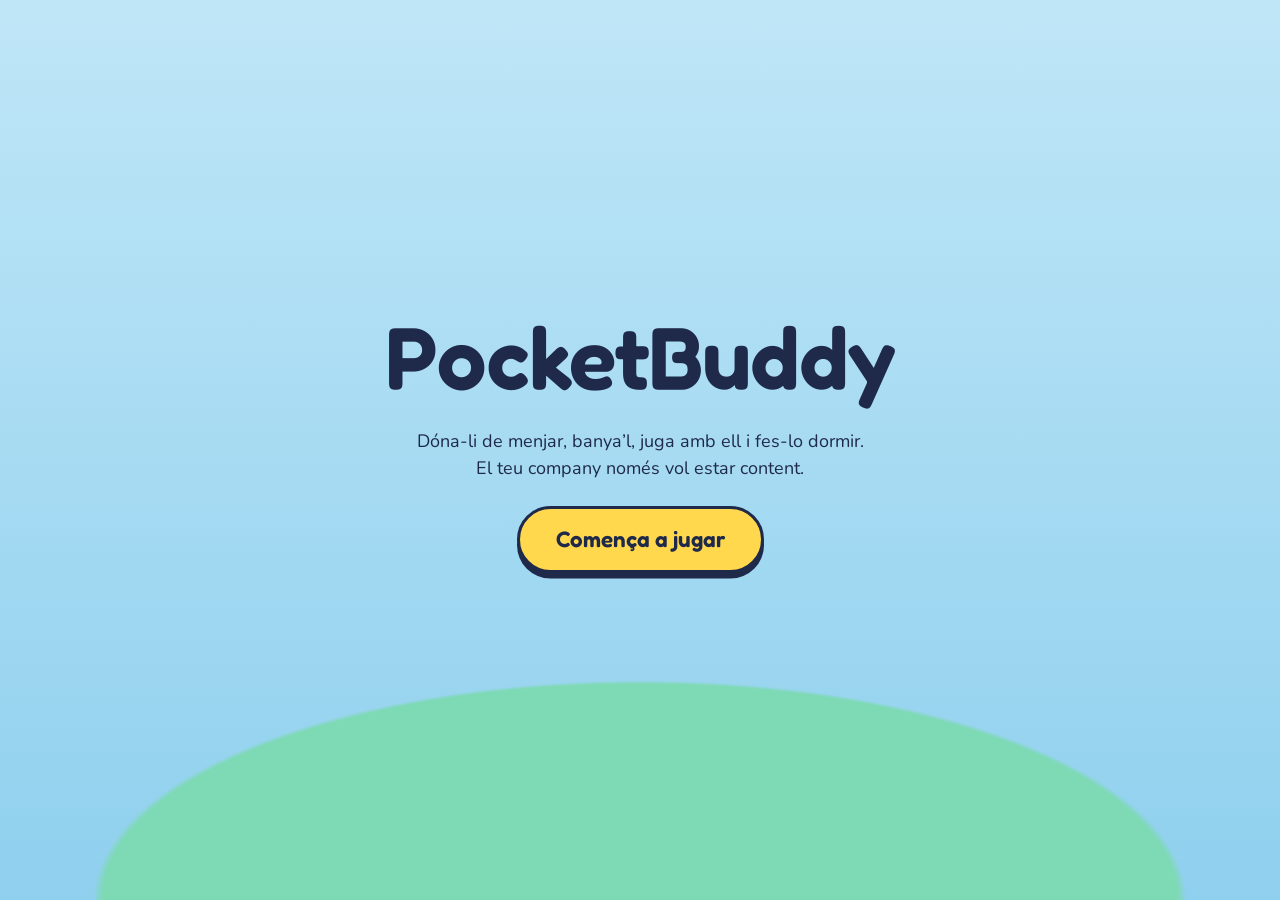
<file: index.html>
<!DOCTYPE html>
<html lang="ca">
<head>
  <meta charset="UTF-8">
  <meta name="viewport" content="width=device-width, initial-scale=1">
  <title>PocketBuddy</title>
  <link rel="preconnect" href="https://fonts.googleapis.com">
  <link rel="preconnect" href="https://fonts.gstatic.com" crossorigin>
  <link href="https://fonts.googleapis.com/css2?family=Fredoka:wght@500;600&family=Nunito:wght@400;700;800&display=swap" rel="stylesheet">
  <link rel="stylesheet" href="./CSS/style.css">
</head>
<body>
  <main class="pantalla">


    <h1>PocketBuddy</h1>
    <p class="lema">Dóna-li de menjar, banya’l, juga amb ell i fes-lo dormir. El teu company només vol estar content.</p>

    <a class="boto" href="./HTML/Login.html">Comença a jugar</a>
  </main>
</body>
</html>
</file>
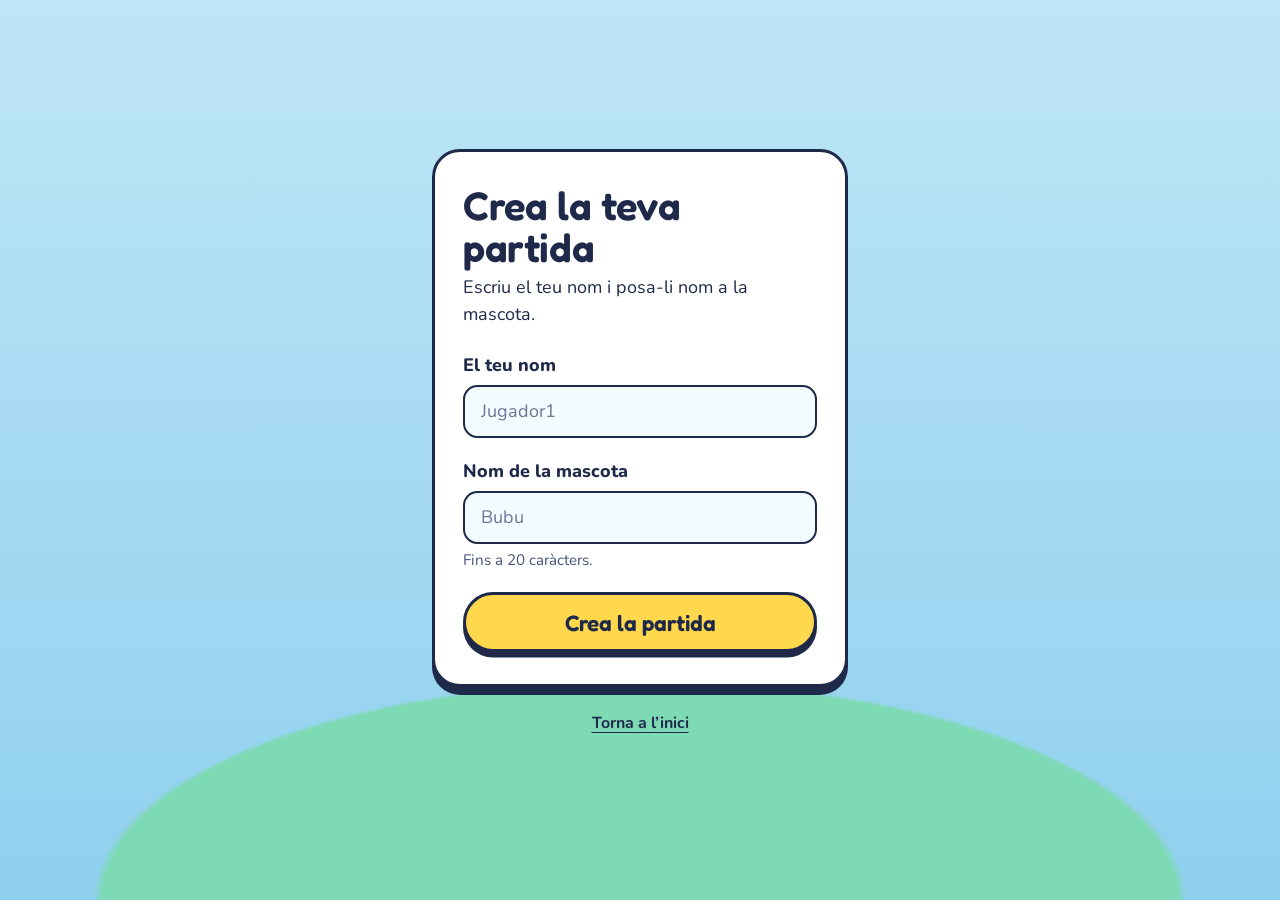
<file: HTML/Login.html>
<!DOCTYPE html>
<html lang="ca">
<head>
  <meta charset="UTF-8">
  <meta name="viewport" content="width=device-width, initial-scale=1">
  <title>Registre – PocketBuddy</title>
  <link rel="preconnect" href="https://fonts.googleapis.com">
  <link rel="preconnect" href="https://fonts.gstatic.com" crossorigin>
  <link href="https://fonts.googleapis.com/css2?family=Fredoka:wght@500;600&family=Nunito:wght@400;700;800&display=swap" rel="stylesheet">
  <link rel="stylesheet" href="../CSS/style.css">
</head>
<body>
  <main class="pantalla">

    <section class="targeta">
      <h2>Crea la teva partida</h2>
      <p class="targeta__intro">Escriu el teu nom i posa-li nom a la mascota.</p>

      <form id="form-registre" action="#" method="post">
        <div class="camp">
          <label for="nom-jugador">El teu nom</label>
          <input type="text" id="nom-jugador" name="nom_jugador" placeholder="Jugador1" maxlength="20" required autocomplete="nickname">
        </div>

        <div class="camp">
          <label for="nom-mascota">Nom de la mascota</label>
          <input type="text" id="nom-mascota" name="nom_mascota" placeholder="Bubu" maxlength="20" required>
          <span class="camp__ajuda">Fins a 20 caràcters.</span>
        </div>

        <button type="submit" class="boto boto--ample">Crea la partida</button>
      </form>
    </section>

    <p class="peu"><a class="enllac" href="../index.html">Torna a l’inici</a></p>
  </main>
</body>
</html>
</file>
<file: CSS/style.css>
/* PocketBuddy – estils compartits (index.html i login.html) */

:root {
  --cel: #bfe6f7;
  --cel-fosc: #8fd0ee;
  --tinta: #1f2a4a;
  --sol: #ffd84d;
  --sol-fosc: #e9b800;
  --rosa: #ff8fb1;
  --menta: #7ed9b5;
  --blanc: #ffffff;

  --font-titol: "Fredoka", "Trebuchet MS", system-ui, sans-serif;
  --font-text: "Nunito", system-ui, -apple-system, "Segoe UI", sans-serif;
}

*,
*::before,
*::after {
  box-sizing: border-box;
}

html {
  height: 100%;
}

body {
  margin: 0;
  min-height: 100%;
  font-family: var(--font-text);
  font-size: 1.125rem;
  line-height: 1.5;
  color: var(--tinta);
  background:
    radial-gradient(ellipse 70% 40% at 50% 100%, var(--menta) 0 60%, transparent 61%),
    linear-gradient(var(--cel), var(--cel-fosc));
  background-attachment: fixed;
}

.pantalla {
  min-height: 100vh;
  display: flex;
  flex-direction: column;
  align-items: center;
  justify-content: center;
  gap: 1.5rem;
  padding: 2rem 1.25rem 3rem;
  text-align: center;
}

/* ---------- Text ---------- */

h1,
h2 {
  margin: 0;
  font-family: var(--font-titol);
  font-weight: 600;
  line-height: 1.05;
  letter-spacing: -0.01em;
}

h1 {
  font-size: clamp(3rem, 12vw, 5.5rem);
}

h2 {
  font-size: clamp(1.9rem, 6vw, 2.5rem);
}

.lema {
  margin: 0;
  max-width: 28rem;
}

/* ---------- Botons i enllaços ---------- */

.boto {
  display: inline-block;
  padding: 0.85rem 2.25rem;
  font-family: var(--font-titol);
  font-size: 1.4rem;
  font-weight: 600;
  color: var(--tinta);
  text-decoration: none;
  background: var(--sol);
  border: 0.2rem solid var(--tinta);
  border-radius: 999px;
  box-shadow: 0 0.35rem 0 var(--tinta);
  cursor: pointer;
  transition: transform 0.1s, box-shadow 0.1s;
}

.boto:hover {
  background: #ffe270;
}

.boto:active {
  transform: translateY(0.3rem);
  box-shadow: 0 0.05rem 0 var(--tinta);
}

.boto--ample {
  width: 100%;
}

a:focus-visible,
button:focus-visible,
input:focus-visible {
  outline: 0.25rem solid var(--tinta);
  outline-offset: 0.2rem;
}

.enllac {
  color: var(--tinta);
  font-weight: 700;
  text-underline-offset: 0.25em;
}

/* ---------- Formulari de registre ---------- */

.targeta {
  width: 100%;
  max-width: 26rem;
  padding: 2rem 1.75rem;
  text-align: left;
  background: var(--blanc);
  border: 0.2rem solid var(--tinta);
  border-radius: 1.75rem;
  box-shadow: 0 0.5rem 0 var(--tinta);
}

.targeta h2 {
  margin-bottom: 0.4rem;
}

.targeta__intro {
  margin: 0 0 1.5rem;
}

.camp {
  display: flex;
  flex-direction: column;
  gap: 0.35rem;
  margin-bottom: 1.25rem;
}

.camp label {
  font-weight: 800;
}

.camp input {
  width: 100%;
  padding: 0.7rem 1rem;
  font: inherit;
  color: var(--tinta);
  background: #f2fbff;
  border: 0.15rem solid var(--tinta);
  border-radius: 0.9rem;
}

.camp input::placeholder {
  color: #6b7694;
}

.camp__ajuda {
  font-size: 0.95rem;
  color: #46527a;
}

.peu {
  margin: 0;
  font-size: 1rem;
}
</file>
